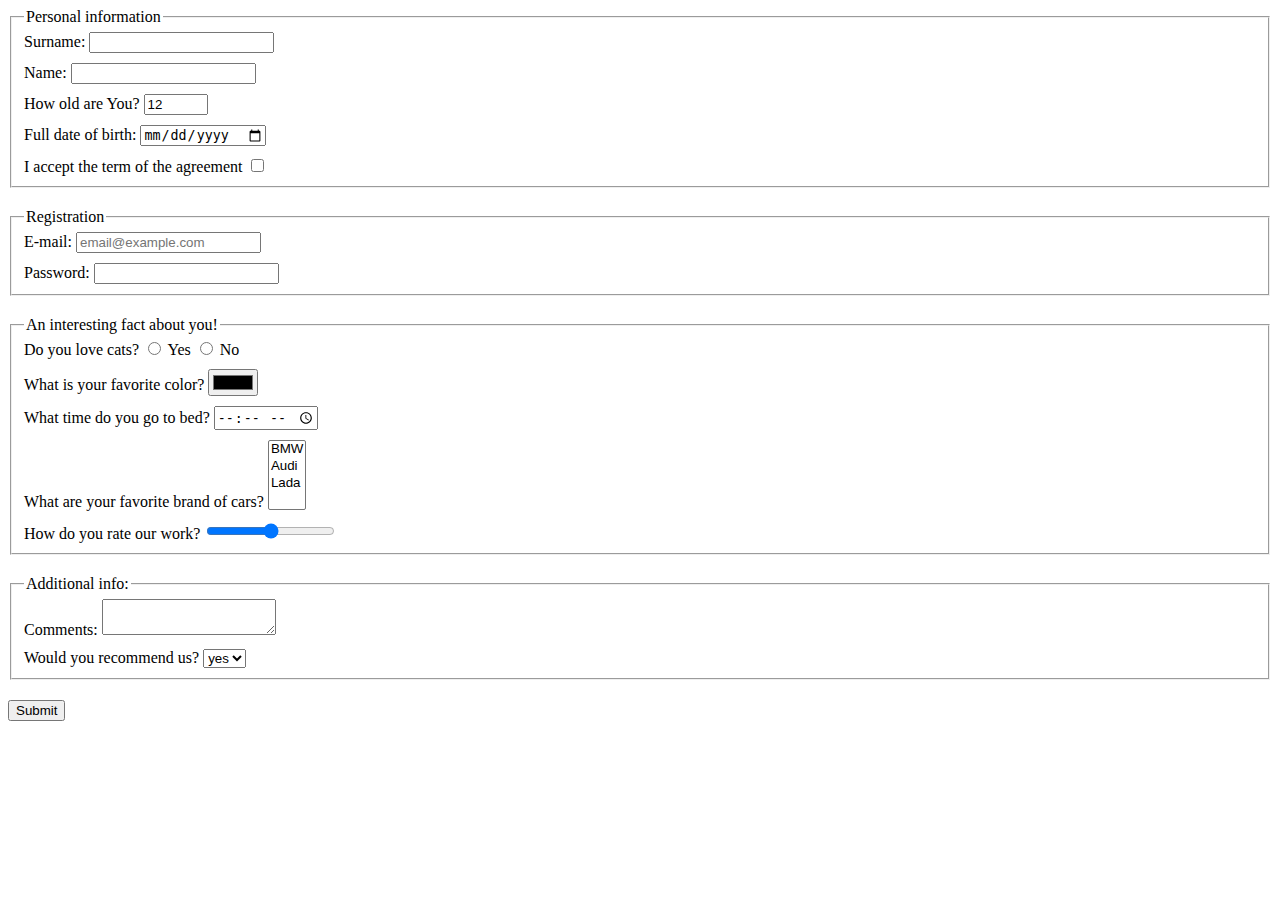
<file: index.html>
<!doctype html><html lang="en"><head><meta charset="UTF-8"><meta name="viewport" content="width=device-width, user-scalable=no, initial-scale=1.0, maximum-scale=1.0, minimum-scale=1.0"><meta http-equiv="X-UA-Compatible" content="ie=edge"><title>HTML Form</title><link rel="stylesheet" href="style.7c453028.css"></head><body> <script type="text/javascript" src="main.e97352c4.js"></script> <form action="https://mate-academy-form-lesson.herokuapp.com/create-application" method="post"> <fieldset> <legend>Personal information</legend> <div class="fix"> <label for="fname">Surname:</label> <input type="text" id="fname" name="fname" autocomplete="off"> </div> <div class="fix"> <label for="lname">Name:</label> <input type="text" id="lname" name="lname" autocomplete="off"> </div> <div class="fix"> <label for="age">How old are You?</label> <input type="number" id="age" name="age" value="12" min="1" max="100" size="1"> </div> <div class="fix"> <label for="birth">Full date of birth:</label> <input type="date" id="birth" name="birth"> </div> <div> <label for="agree">I accept the term of the agreement</label> <input type="checkbox" id="agree" name="agree" required> </div> </fieldset> <fieldset class="window"> <legend>Registration</legend> <div class="fix"> <label for="sobaka">E-mail:</label> <input type="email" name="sobaka" id="sobaka" placeholder="email@example.com"> </div> <div> <label for="pass">Password:</label> <input type="password" name="pass" id="pass" minlength="8" maxlength="16"> </div> </fieldset> <fieldset class="window"> <legend>An interesting fact about you!</legend> <div class="fix">Do you love cats? <input type="radio" id="yes" name="fav_language" value="Yes"> <label for="yes">Yes</label> <input type="radio" id="no" name="fav_language" value="No"> <label for="no">No</label> </div> <div class="fix"> <label for="clr">What is your favorite color?</label> <input type="color" name="clr" id="clr"> </div> <div class="fix"> <label for="bed">What time do you go to bed?</label> <input type="time" name="bed" id="bed"> </div> <div class="fix"> <label for="car">What are your favorite brand of cars?</label> <select name="cars" id="car" multiple> <option value="empty" selected disabled hidden>Choose car </option> <option value="BMW">BMW</option> <option value="Audi">Audi</option> <option value="Lada">Lada</option> </select> </div> <div> <label for="work">How do you rate our work?</label> <input type="range" name="work" id="work"> </div> </fieldset> <fieldset class="window"> <legend>Additional info:</legend> <div class="fix"> <label for="comm">Comments:</label> <textarea name="comm" id="comm" cols="19" rows="2" autocomplete="off">
          </textarea> </div> <div> <label for="recom">Would you recommend us?</label> <select name="yes&no" id="recom" size="1"> <option value="Yes">yes</option> <option value="No">no</option> </select> </div> </fieldset> <button type="submit">Submit</button> </form> </body></html>
</file>
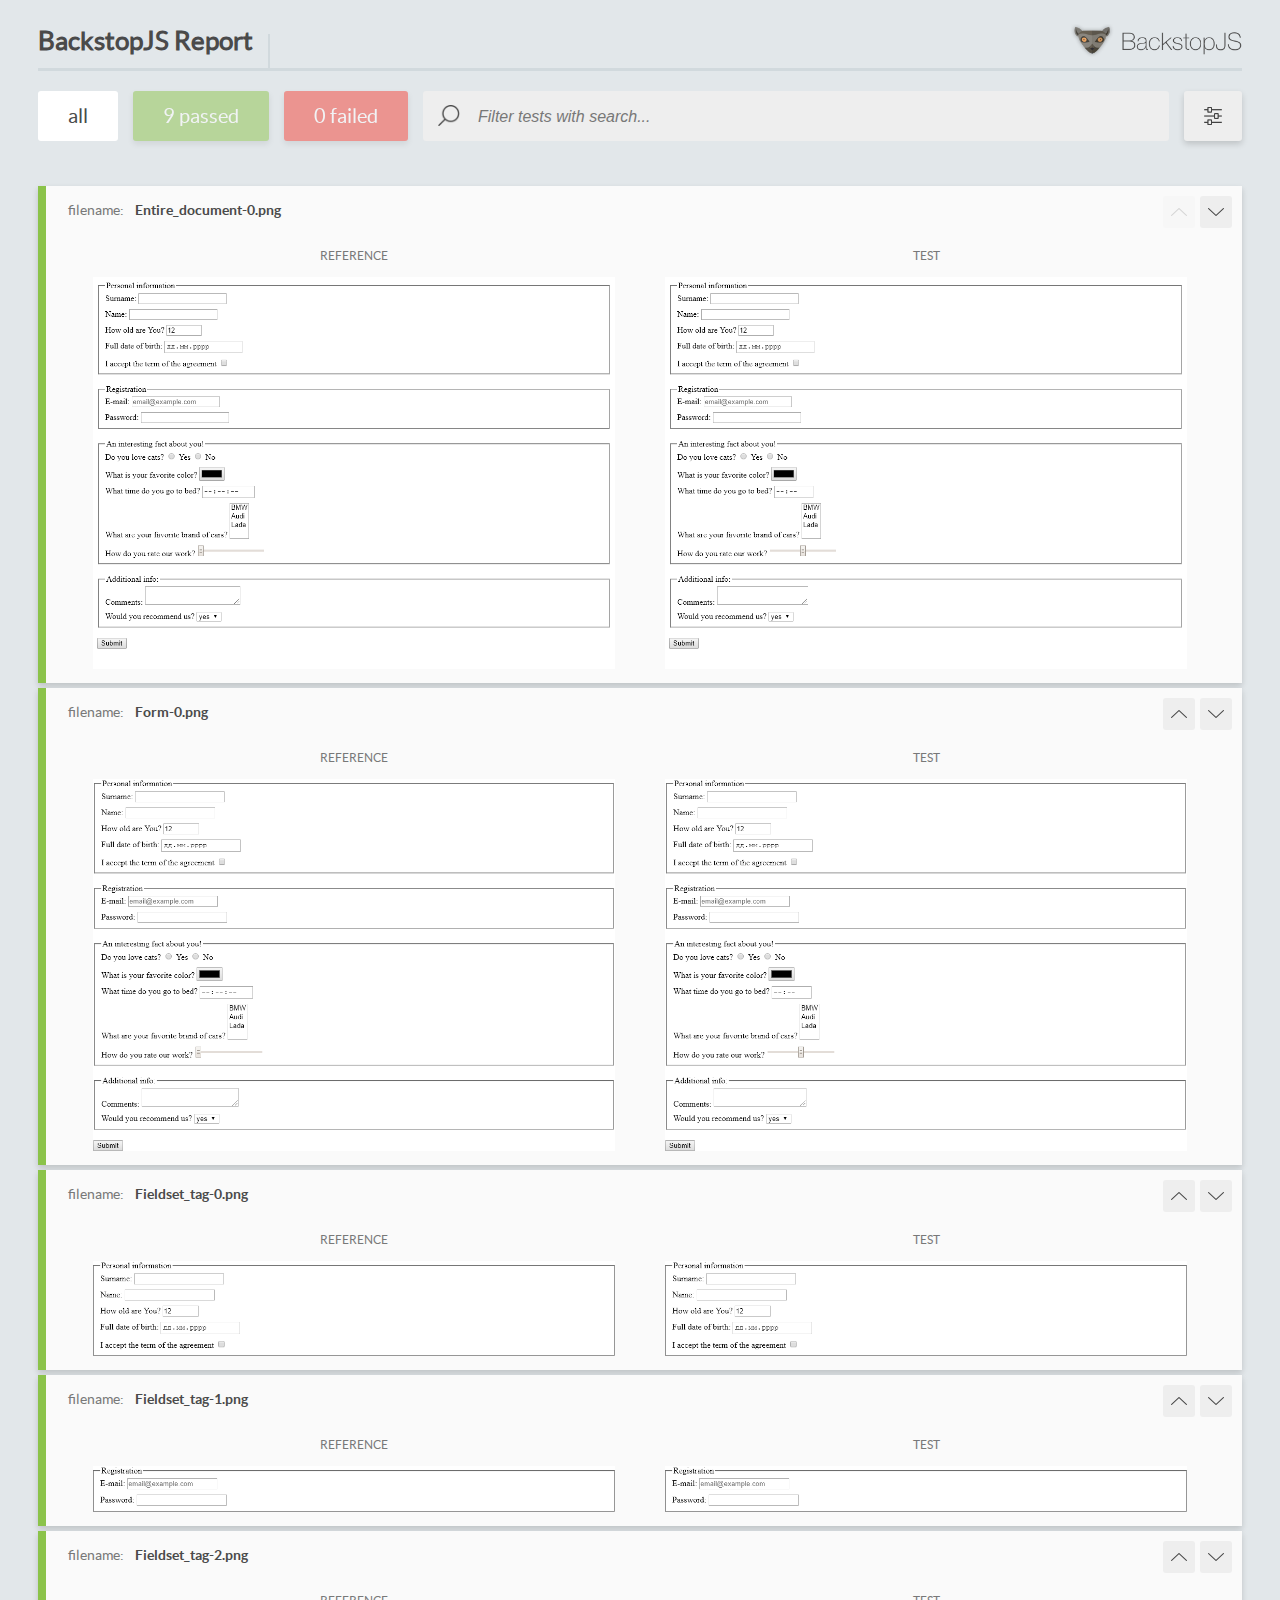
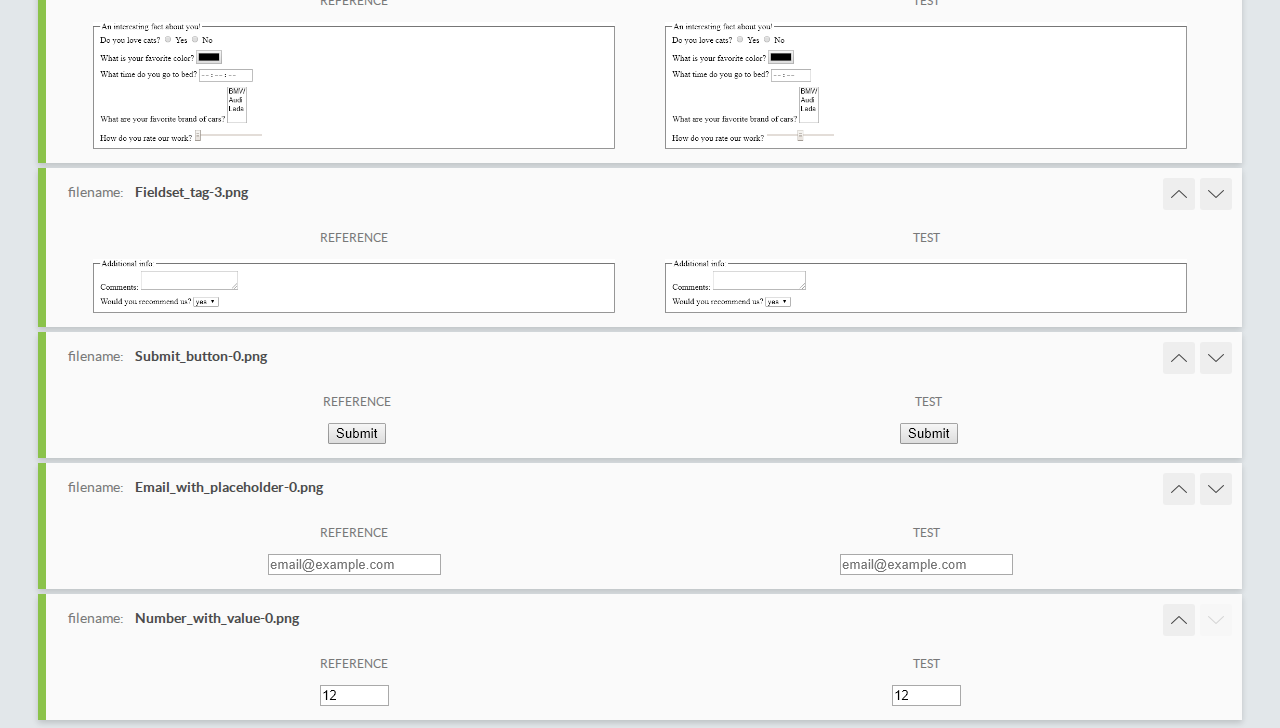
<file: report/html_report/index.html>
<!DOCTYPE html>
<html>
  <head>
    <meta charset="utf-8">
    <title>BackstopJS Report</title>

    <style>
      @font-face {
          font-family: 'latoregular';
          src: url('./assets/fonts/lato-regular-webfont.woff2') format('woff2'),
              url('./assets/fonts/lato-regular-webfont.woff') format('woff');
          font-weight: 400;
          font-style: normal;
      }
      @font-face {
          font-family: 'latobold';
          src: url('./assets/fonts/lato-bold-webfont.woff2') format('woff2'),
              url('./assets/fonts/lato-bold-webfont.woff') format('woff');
          font-weight: 700;
          font-style: normal;
      }

      .ReactModal__Body--open {
          overflow: hidden;
      }
      .ReactModal__Body--open .header {
        display: none;
      }

    </style>
  </head>
  <body style="background-color: #E2E7EA">
    <div id="root">

    </div>
    <script type="text/javascript">
      function report (report) { // eslint-disable-line no-unused-vars
        window.tests = report;
      }
    </script>
    <script type="text/javascript" src="config.js"></script>
    <script type="text/javascript" src="index_bundle.js"></script>
  </body>
</html>
</file>
<file: style.7c453028.css>
.window{margin-bottom:20px;margin-top:20px}.fix{margin-bottom:10px}
/*# sourceMappingURL=style.7c453028.css.map */
</file>
